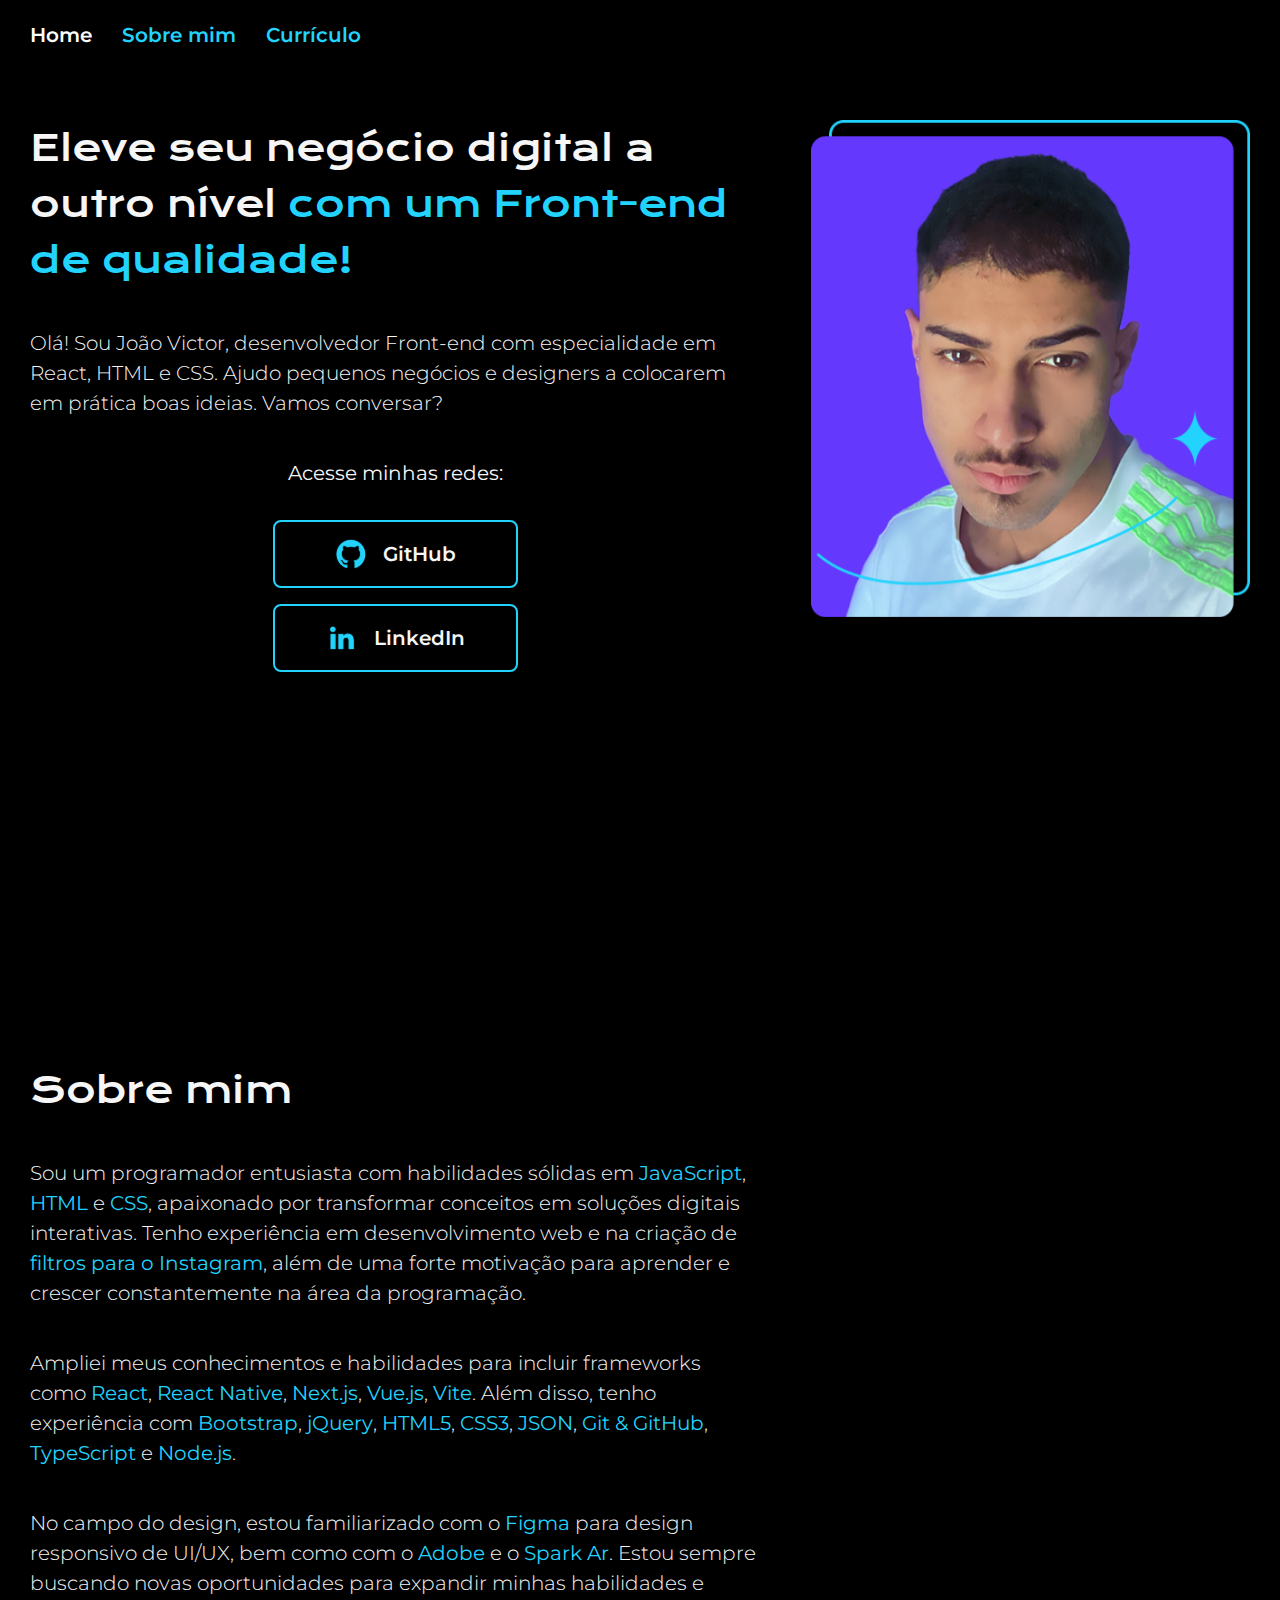
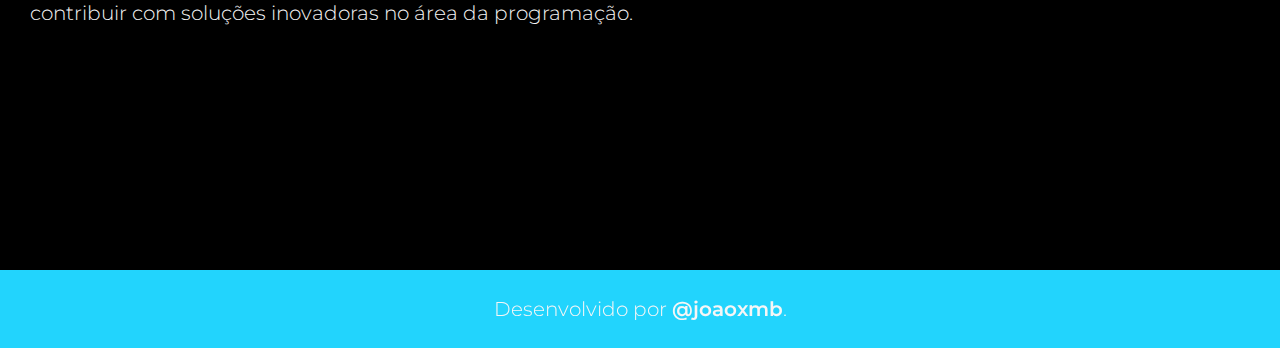
<file: index.html>
<!DOCTYPE html>
<html lang="pt-br">
<head>
  <meta charset="UTF-8">
  <meta name="viewport" content="width=device-width, initial-scale=1.0">
  <title>João Victor - Portfólio</title>
  <link rel="stylesheet" href="./style.css">
  <link rel="stylesheet" href="./styles/home.css">
  <link rel="shortcut icon" href="./images/Imagem.png" type="image/x-icon">
</head>
<body>
  <header>
    <div class="container">
      <nav class="navbar">
        <ul class="navbar__items">
          <li class="navbar__items--item active" data-section="apresentation">
            <a href="#">Home</a>
          </li>
          <li class="navbar__items--item" data-section="about">
            <a href="#about">Sobre mim</a>
          </li>
          <li class="navbar__items--item">
            <a href="./curriculo.html">Currículo</a>
          </li>
        </ul>
      </nav>
    </div>
  </header>
  <div id="content" class="container">
    <main>
      <section id="apresentation">
        <h1 class="section--title">Eleve seu negócio digital a outro nível <span> com um Front-end de qualidade!</span></h1>
        <p class="apresentation--paragraph">
          Olá! Sou João Victor, desenvolvedor Front-end com especialidade em React, HTML e CSS. Ajudo pequenos negócios e designers a colocarem em prática boas ideias. Vamos conversar?
        </p>
        <div class="apresentation__social">
          <h2 class="apresentation__social--title">Acesse minhas redes:</h2>
          <div class="apresentation__social--btns">
            <a href="https://github.com/joaoxmb/" target="_blank">
              <img class="apresentation__social__btns--icon" src="./images/github-logo.svg" alt="Github Logo">
              GitHub
            </a>
            <a href="https://www.linkedin.com/in/joaoxmb/" target="_blank">
              <img class="apresentation__social__btns--icon" src="./images/linkedin-logo.svg" alt="LinkedIn Logo">
              LinkedIn
            </a>    
          </div>
        </div>
      </section>
      <section id="about">
        <h1 class="section--title">Sobre mim</h1>
        <p>
          Sou um programador entusiasta com habilidades sólidas em <strong>JavaScript</strong>, <strong>HTML</strong> e <strong>CSS</strong>, apaixonado por transformar conceitos em soluções digitais interativas. Tenho experiência em desenvolvimento web e na criação de <strong>filtros para o Instagram</strong>, além de uma forte motivação para aprender e crescer constantemente na área da programação.
        </p>
        <p>
          Ampliei meus conhecimentos e habilidades para incluir frameworks como <strong>React</strong>, <strong>React Native</strong>, <strong>Next.js</strong>, <strong>Vue.js</strong>, <strong>Vite</strong>. Além disso, tenho experiência com <strong>Bootstrap</strong>, <strong>jQuery</strong>, <strong>HTML5</strong>, <strong>CSS3</strong>, <strong>JSON</strong>, <strong>Git & GitHub</strong>, <strong>TypeScript</strong> e <strong>Node.js</strong>.
        </p>
        <p>
          No campo do design, estou familiarizado com o <strong>Figma</strong> para design responsivo de UI/UX, bem como com o <strong>Adobe</strong> e o <strong>Spark Ar</strong>. Estou sempre buscando novas oportunidades para expandir minhas habilidades e contribuir com soluções inovadoras no área da programação.
        </p>
      </section>
    </main>
    <aside>
      <picture class="aside__photo">
        <source media="(min-width: 601px)" srcset="./images/Imagem@2x.png" />
        <source media="(min-width: 992px)" srcset="./images/Imagem@3x.png" />
        <img src="./images/Imagem.png" alt="Foto de uma estudante utilizando seu Notebook"/>
      </picture>
    </aside>
  </div>
  <footer>
    <div class="container">
      <p class="footer--paragraph">
        Desenvolvido por <a href="https://github.com/joaoxmb/" target="_blank">@joaoxmb</a>.
      </p>
    </div>
  </footer>
  <script src="./active-section.js"></script>
</body>
</html>
</file>
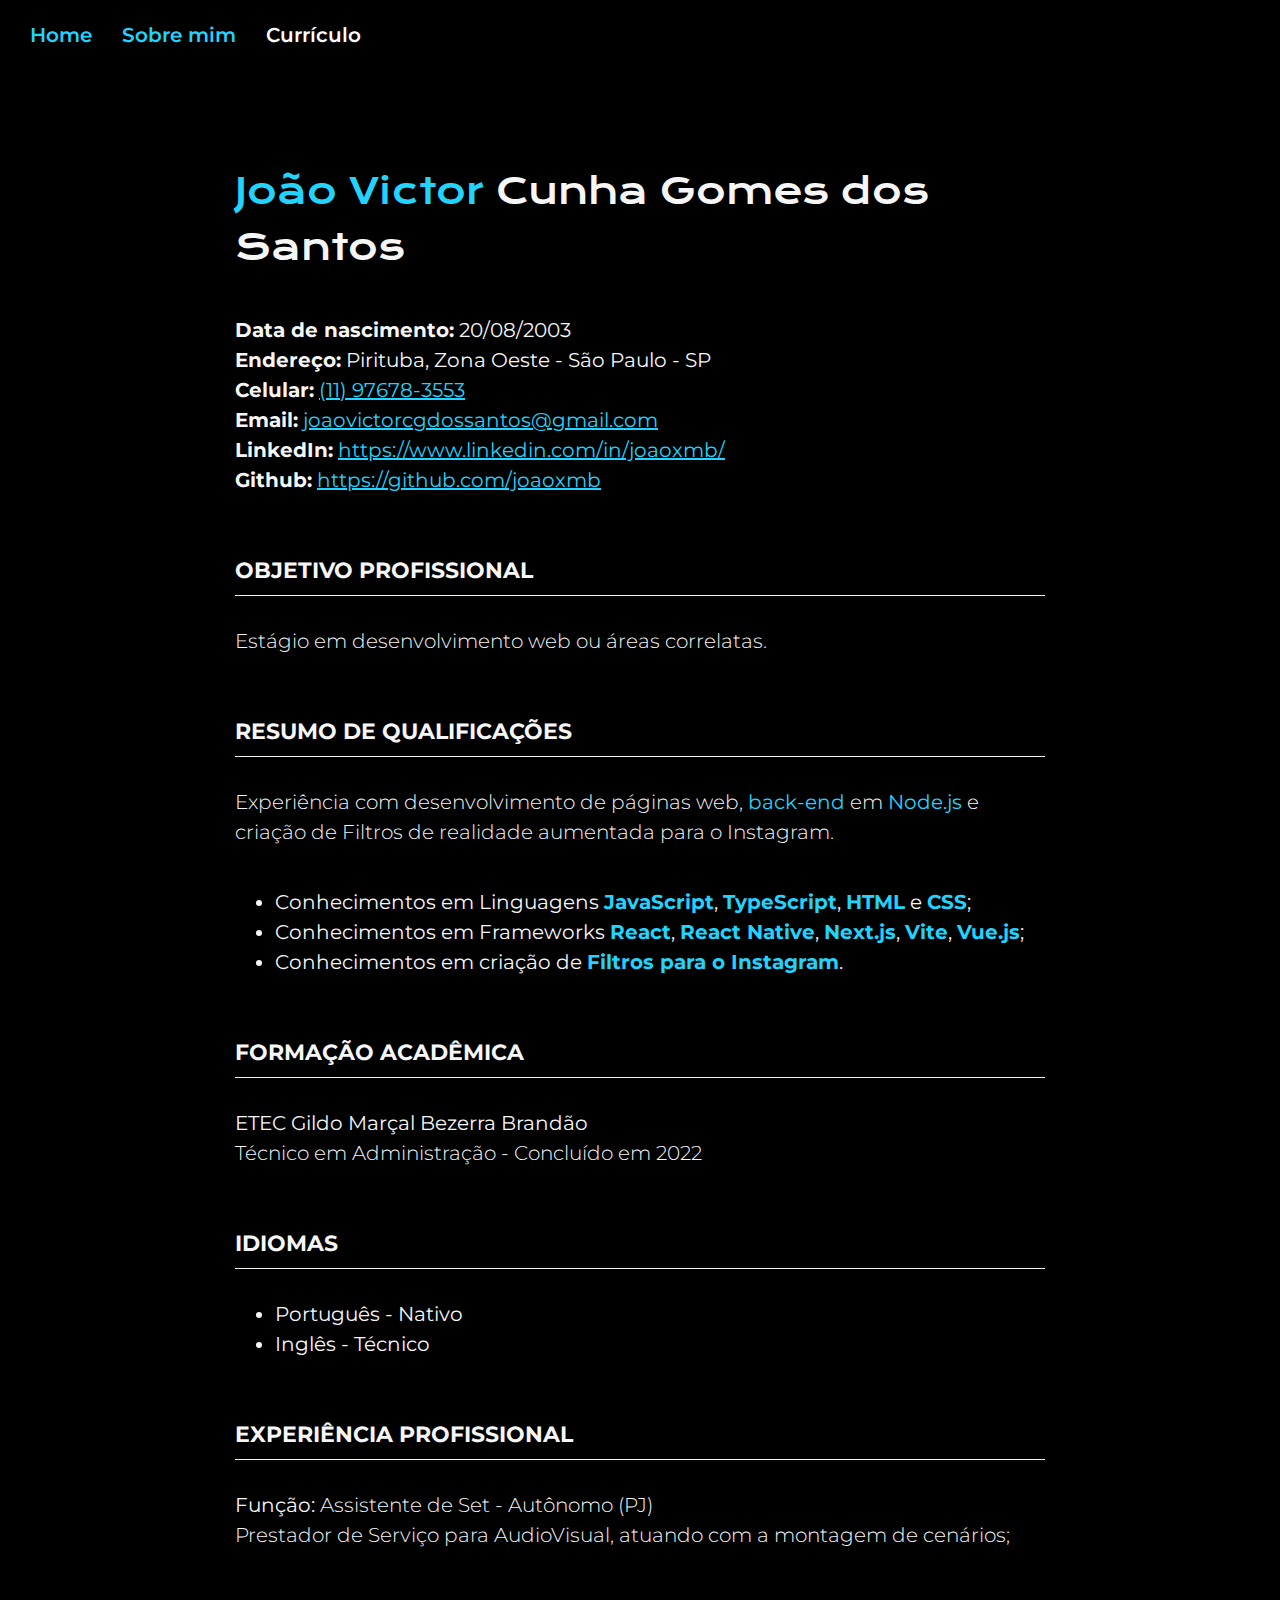
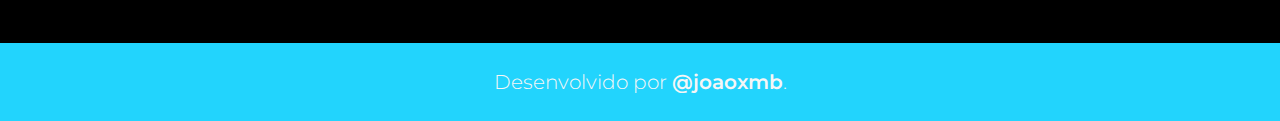
<file: curriculo.html>
<!DOCTYPE html>
<html lang="pt-br">
<head>
  <meta charset="UTF-8">
  <meta name="viewport" content="width=device-width, initial-scale=1.0">
  <title>João Victor - Currículo</title>
  <link rel="stylesheet" href="./style.css">
  <link rel="stylesheet" href="./styles/curriculo.css">
  <link rel="shortcut icon" href="./images/Imagem.png" type="image/x-icon">
</head>
<body>
  <header>
    <div class="container">
      <nav class="navbar">
        <ul class="navbar__items">
          <li class="navbar__items--item">
            <a href="./index.html#">Home</a>
          </li>
          <li class="navbar__items--item">
            <a href="./index.html#about">Sobre mim</a>
          </li>
          <li class="navbar__items--item active">
            <a href="./curriculo.html">Currículo</a>
          </li>
        </ul>
      </nav>
    </div>
  </header>
  <main>
    <div class="container">
      <div>
        <h1 class="section--title"><span>João Victor</span> Cunha Gomes dos Santos</h1>
        <ul class="list-no-styled">
          <li>
            <b>Data de nascimento:</b> 20/08/2003
          </li>
          <li>
            <b>Endereço:</b> Pirituba, Zona Oeste - São Paulo - SP
          </li>
          <li>
            <b>Celular:</b> <a href="tel:11976783553">(11) 97678-3553</a>
          </li>
          <li>
            <b>Email:</b> <a href="mailto:joaovictorcgdossantos@gmail.com">joaovictorcgdossantos@gmail.com</a>
          </li>
          <li>
            <b>LinkedIn:</b> <a href="https://www.linkedin.com/in/joaoxmb/" target="_blank">https://www.linkedin.com/in/joaoxmb/</a>
          </li>
          <li>
            <b>Github:</b> <a href="https://github.com/joaoxmb" target="_blank">https://github.com/joaoxmb</a>
          </li>
        </ul>
      </div>
      <div>
        <h2>OBJETIVO PROFISSIONAL</h2>
        <p>
          Estágio em desenvolvimento web ou áreas correlatas.
        </p>
      </div>
      <div>
        <h2>RESUMO DE QUALIFICAÇÕES</h2>
        <p>
          Experiência com desenvolvimento de páginas web, <strong>back-end</strong> em <strong>Node.js</strong> e criação de Filtros de realidade aumentada para o Instagram.
        </p>
        <ul>
          <li>
            Conhecimentos em Linguagens <strong>JavaScript</strong>, <strong>TypeScript</strong>,  <strong>HTML</strong> e <strong>CSS</strong>;
          </li>
          <li>
            Conhecimentos em Frameworks <strong>React</strong>, <strong>React Native</strong>, <strong> Next.js</strong>, <strong>Vite</strong>, <strong>Vue.js</strong>;
          </li>
          <li>
            Conhecimentos em criação de <strong>Filtros para o Instagram</strong>.
          </li>
        </ul>
      </div>
      <div>
        <h2>FORMAÇÃO ACADÊMICA</h2>
        <p>
          <b>ETEC Gildo Marçal Bezerra Brandão</b> <br>
          Técnico em Administração - Concluído em 2022
        </p>
      </div>
      <div>
        <h2>Idiomas</h2>
        <ul>
          <li>
            Português - Nativo
          </li>
          <li>
            Inglês - Técnico
          </li>
        </ul>
      </div>
      <div>
        <h2>EXPERIÊNCIA PROFISSIONAL</h2>
        <p>
          <b>Função:</b> Assistente de Set - Autônomo (PJ) <br>
          Prestador de Serviço para AudioVisual, atuando com a montagem de cenários;
        </p>
      </div>
    </div>
  </main>
  <footer>
    <div class="container">
      <p class="footer--paragraph">
        Desenvolvido por <a href="https://github.com/joaoxmb/" target="_blank">@joaoxmb</a>.
      </p>
    </div>
  </footer>
</body>
</html>
</file>
<file: style.css>
@import url('https://fonts.googleapis.com/css2?family=Krona+One&display=swap');
@import url('https://fonts.googleapis.com/css2?family=Montserrat:wght@300;400;500;600&display=swap');

:root{
  --color-bg: #000;
  --color-bg-md: #272727;
  --color-text-primary: #F6F6F6;
  --colored-primary: #22D4FD;
}

* {
  padding: 0;
  margin: 0;
  box-sizing: border-box;
}

body {
  font-family: Montserrat, sans-serif;
  font-size: 1.25rem;
  font-style: normal;
  line-height: 150%;
  background-color: var(--color-bg);
  color: var(--color-text-primary);
}

a {
  font-size: inherit;
  color: inherit;
  text-decoration: none;
  font-weight: 600;
  transition: color .3s;
}
a:hover {
  color: var(--color-text-primary);
}

p {
  font-weight: 300;
  font-size: inherit;
  margin-bottom: 40px;
}

strong {
  color: var(--colored-primary);
}

.container {
  width: 100%;
  max-width: 1260px;
  padding: 0 20px;
  position: relative;
  margin: 0 auto;
}

section {
  padding: 92px 0;
  min-height: 100vh;
}
.section--title {
  color: var(--color-text-primary);
  font-size: 2.25rem;
  font-weight: 400;
  line-height: 56px; /* 155.556% */ 
  font-family: 'Krona One', sans-serif;
  margin-bottom: 40px;
}
.section--title span {
  color: var(--colored-primary);
}

header {
  background-color: var(--color-bg);
  position: sticky;
  top: 0px;
  z-index: 1;
}
.navbar {
  padding: 20px 0;  
}
.navbar__items {
  display: flex;
  gap: 30px;
  list-style: none;
  color: var(--colored-primary);
}
.navbar__items--item.active {
  color: white; 
}

footer {
  background-color: var(--colored-primary);
}
.footer--paragraph {
  text-align: center;
  padding: 24px 0;
  margin: 0;
}

@media screen and (max-width: 750px){
  .navbar__items {
    justify-content: center;
  }
}
</file>
<file: styles/home.css>
#content {
  display: flex;
  gap: 50px;
}

main {
  width: 100%;
}

#apresentation {
  display: flex;
  flex-direction: column;
  align-items: center;
  padding-top: 50px;
}
.apresentation .apresentation--paragraph {
  color: var(--color-text-primary);
  font-weight: 400;
  margin-top: 40px;
  margin-bottom: 50px;
}
.apresentation__social--title {
  font-weight: 400;
  font-size: inherit;
  text-align: center;
  margin: 0 15px 32px 15px;
}
.apresentation__social--btns {
  list-style: none;
  display: flex;
  flex-direction: column;
  gap: 16px;
}
.apresentation__social--btns a {
  width: 100%;
  padding: 16px 0;
  border-radius: 8px;
  border: 2px solid var(--colored-primary);
  background: transparent;
  text-align: center;
  position: relative;
  display: flex;
  align-items: center;
  justify-content: center;
  gap: 16px;
  transition: background-color .3s;
}
.apresentation__social--btns a:hover {
  background-color: var(--color-bg-md);
}
.apresentation__social__btns--icon {
  width: 32;
  height: 32;
}

aside {
  width: 60%;
  max-width: 488px;
  padding-top: 50px;
  position: relative;
}
.aside__photo img {
  width: 100%;
  position: sticky;
  top: 92px;
}

@media screen and (max-width: 750px){
  #content {
    flex-direction: column-reverse;
    align-items: center;
  }
  
  aside {
    padding: 0;
    max-width: none;
    width: 100%;
  }
  .aside__photo img{
    position: relative;
    padding: 0 80px;
    top: 41px;
  }
}
</file>
<file: styles/curriculo.css>
main {
  margin: 93px 0;
}
main .container {
  max-width: 850px;
}

main .container > div {
  margin-bottom: 60px;
}

main a {
  font-weight: 400;
  text-decoration: underline;
  color: var(--colored-primary);
}

main h2 {
  padding-bottom: 10px;
  margin-bottom: 30px;
  border-bottom: 1px solid var(--color-text-primary);
  text-transform: uppercase;
  font-size: 1.35rem;
}

main ul {
  margin-left: 40px;
  margin-bottom: 40px;
}

.list-no-styled {
  margin-left: 0;
  list-style: none;
}
</file>
